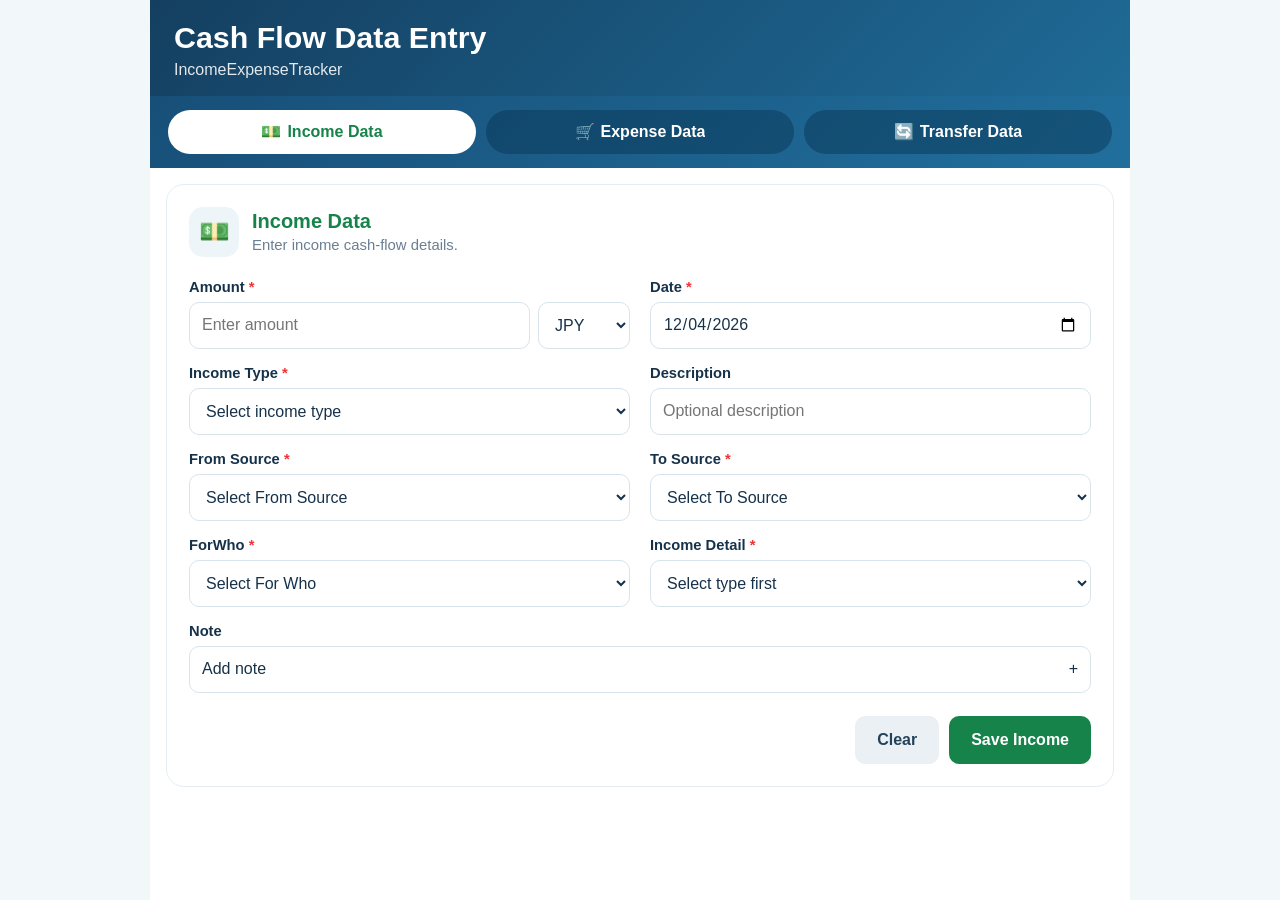
<file: index.html>
<!DOCTYPE html>
<html lang="en">
<head>
  <meta charset="UTF-8">
  <meta name="viewport" content="width=device-width,initial-scale=1,viewport-fit=cover">
  <meta name="theme-color" content="#174f78">
  <title>Cash Flow Data Entry</title>

  <link rel="stylesheet" href="./layout.css">
</head>

<body>
  <div class="app">
    <header class="hero">
      <h1>Cash Flow Data Entry</h1>
      <p>IncomeExpenseTracker</p>
    </header>

    <div class="tabs-wrap">
      <div class="tabs">
        <button class="tab active" data-flow="Income" onclick="switchFlow('Income')">
          💵 <span>Income Data</span>
        </button>

        <button class="tab" data-flow="Expense" onclick="switchFlow('Expense')">
          🛒 <span>Expense Data</span>
        </button>

        <button class="tab" data-flow="Transfer" onclick="switchFlow('Transfer')">
          🔄 <span>Transfer Data</span>
        </button>
      </div>
    </div>

    <main class="content">
      <section id="card" class="card theme-Income">
        <div class="head">
          <div id="icon" class="icon">💵</div>
          <div>
            <h2 id="title" class="title">Income Data</h2>
            <p id="subtitle" class="subtitle">Enter income cash-flow details.</p>
          </div>
        </div>

        <form id="entryForm" onsubmit="submitForm(event)">
          <div id="fields" class="grid"></div>

          <div class="actions">
            <button type="button" class="btn clear" onclick="clearForm()">Clear</button>
            <button id="saveBtn" type="submit" class="btn save">Save Income</button>
          </div>
        </form>
      </section>
    </main>
  </div>

  <div id="toast" class="toast"></div>

  <!-- Front-end functions only -->
  <script src="./common.js"></script>
</body>
</html>
</file>
<file: layout.css>
:root{--navy:#174f78;--ink:#16324a;--muted:#6b7f92;--bg:#f2f7fa;--line:#d8e4eb;--income:#16834a;--expense:#d94747;--transfer:#4267c7}
*{box-sizing:border-box}
html,body{margin:0;width:100%;min-width:0;min-height:100%;overflow-x:hidden;-webkit-text-size-adjust:100%;text-size-adjust:100%;font-family:Inter,"Segoe UI",Arial,sans-serif;background:var(--bg);color:var(--ink)}
button,input,select,textarea{font:inherit;max-width:100%;min-width:0}
.app{width:100%;max-width:980px;min-width:0;margin:0 auto;min-height:100vh;background:#fff;overflow-x:hidden}
.hero{width:100%;padding:20px 24px 17px;background:linear-gradient(135deg,#143f60,#1f6b97);color:#fff}
.hero h1{margin:0;font-size:clamp(1.45rem,3vw,1.9rem)} .hero p{margin:6px 0 0;opacity:.88}
.tabs-wrap{width:100%;padding:14px 18px;background:linear-gradient(135deg,#174f78,#216f9d);position:sticky;top:0;z-index:10;overflow:hidden}
.tabs{width:100%;display:grid;grid-template-columns:repeat(3,minmax(0,1fr));gap:10px}
.tab{width:100%;min-width:0;border:0;border-radius:999px;padding:13px 8px;color:#fff;background:rgba(5,46,75,.42);font-weight:800;display:flex;align-items:center;justify-content:center;gap:6px;line-height:1.1;text-align:center;white-space:normal;overflow:hidden}
.tab span{min-width:0;overflow:hidden;text-overflow:ellipsis}
.tab.active{background:#fff}.tab[data-flow="Income"].active{color:var(--income)}.tab[data-flow="Expense"].active{color:var(--expense)}.tab[data-flow="Transfer"].active{color:var(--transfer)}
.transfer-arrow-icon{width:20px;height:20px;flex:0 0 20px}
.content{width:100%;min-width:0;padding:16px}
.card{width:100%;min-width:0;border:1px solid #e6eef3;border-radius:18px;padding:22px;background:#fff;overflow:hidden}
.head{display:flex;align-items:center;gap:13px;margin-bottom:22px;min-width:0}.head>div:last-child{min-width:0}
.icon{width:50px;height:50px;border-radius:14px;display:flex;align-items:center;justify-content:center;font-size:1.55rem;background:#eef5f9;flex:0 0 50px}
.title{margin:0;font-size:1.25rem}.subtitle{margin:4px 0 0;color:var(--muted);font-size:.93rem}
.theme-Income .title{color:var(--income)}.theme-Expense .title{color:var(--expense)}.theme-Transfer .title,.theme-Transfer .icon{color:var(--transfer)}
.grid{width:100%;min-width:0;display:grid;grid-template-columns:repeat(2,minmax(0,1fr));gap:16px 20px}
.field{width:100%;min-width:0}.field.full{grid-column:1/-1}
label{display:block;font-weight:800;margin-bottom:7px;font-size:.92rem}.req:after{content:" *";color:#e33}
input,select,textarea,.note-toggle{width:100%;max-width:100%;min-width:0;min-height:47px;border:1.5px solid var(--line);border-radius:10px;padding:10px 12px;background:#fff;color:var(--ink);outline:none}
input[type="date"]{display:block;width:100%;min-width:0}
textarea{min-height:86px;resize:vertical}
.amount-wrap{width:100%;min-width:0;display:grid;grid-template-columns:minmax(0,1fr) 92px;gap:8px}
.note-box{grid-column:1/-1}.transfer-pair{grid-column:1/-1;width:100%;min-width:0;display:grid;grid-template-columns:repeat(2,minmax(0,1fr));gap:16px 20px}.transfer-pair .note-box{grid-column:auto}
.note-toggle{display:flex;align-items:center;justify-content:space-between;gap:12px;cursor:pointer;text-align:left}.note-editor{display:none;margin-top:10px}.note-editor.open{display:block}.note-editor textarea{min-height:104px}
.actions{width:100%;display:flex;gap:10px;justify-content:flex-end;margin-top:23px}.btn{min-width:0;border:0;border-radius:10px;padding:12px 22px;min-height:48px;font-weight:850}.clear{background:#eaf0f4;color:#24435b}.save{color:#fff}.theme-Income .save{background:var(--income)}.theme-Expense .save{background:var(--expense)}.theme-Transfer .save{background:var(--transfer)}
.toast{position:fixed;left:50%;bottom:26px;max-width:calc(100% - 28px);transform:translate(-50%,100px);opacity:0;transition:.2s;background:#153d5a;color:#fff;border-radius:10px;padding:12px 17px;z-index:99}.toast.show{transform:translate(-50%,0);opacity:1}
.status-note-pair{
  grid-column:1/-1;
  width:100%;
  min-width:0;
  display:grid;
  grid-template-columns:repeat(2,minmax(0,1fr));
  gap:16px 20px;
  align-items:start;
}
.status-note-pair .note-box{grid-column:auto;}

@media(max-width:720px){
  html{font-size:16px} body{background:#fff}
  .hero{padding:15px 12px 13px}.hero h1{font-size:1.22rem}.hero p{font-size:.78rem}
  .tabs-wrap{position:static;padding:7px}.tabs{gap:6px}
  .tab{min-height:46px;border-radius:11px;padding:7px 4px;gap:4px;font-size:.76rem}
  .tab .transfer-arrow-icon{width:16px;height:16px;flex-basis:16px}
  .content{padding:7px}.card{padding:14px 10px 16px;border-radius:13px;box-shadow:none}
  .head{gap:9px;margin-bottom:16px}.icon{width:42px;height:42px;flex-basis:42px;font-size:1.2rem}.title{font-size:1.03rem}.subtitle{font-size:.76rem}
  .grid{grid-template-columns:1fr;gap:13px}.field.full{grid-column:auto}
  label{font-size:.86rem;margin-bottom:6px}
  input,select,textarea,.note-toggle{min-height:48px;font-size:16px;padding:10px;border-radius:9px}
  .amount-wrap{grid-template-columns:minmax(0,1fr) 76px;gap:6px}
  .transfer-pair{grid-template-columns:1fr;gap:12px}
  .actions{position:sticky;bottom:0;z-index:8;background:#fff;padding:12px 0 4px;margin-top:7px}.btn{flex:1 1 0;width:50%;min-height:50px;padding:11px 8px;font-size:.9rem}
  .status-note-pair{grid-template-columns:repeat(2,minmax(0,1fr));gap:12px 8px;}
}
@media(max-width:390px){
  .tab{font-size:.68rem}.tab span{white-space:normal}
  .transfer-pair{grid-template-columns:1fr}
  .amount-wrap{grid-template-columns:minmax(0,1fr) 72px}
}


/* Mobile-browser-safe date input */
.field{
  overflow:hidden;
}

input[type="date"]{
  width:100%;
  max-width:100%;
  min-width:0;
  inline-size:100%;
  min-inline-size:0;
  box-sizing:border-box;
  display:block;
  overflow:hidden;
  -webkit-appearance:none;
  appearance:none;
}

input[type="date"]::-webkit-date-and-time-value{
  min-width:0;
  width:100%;
  text-align:left;
}


@media(max-width:720px){
  input[type="date"]{
    width:100% !important;
    max-width:100% !important;
    min-width:0 !important;
    font-size:16px;
    padding-left:10px;
    padding-right:10px;
  }

  .transfer-pair{
    grid-template-columns:1fr !important;
  }

  .transfer-pair .note-box{
    grid-column:auto;
  }
}
</file>
